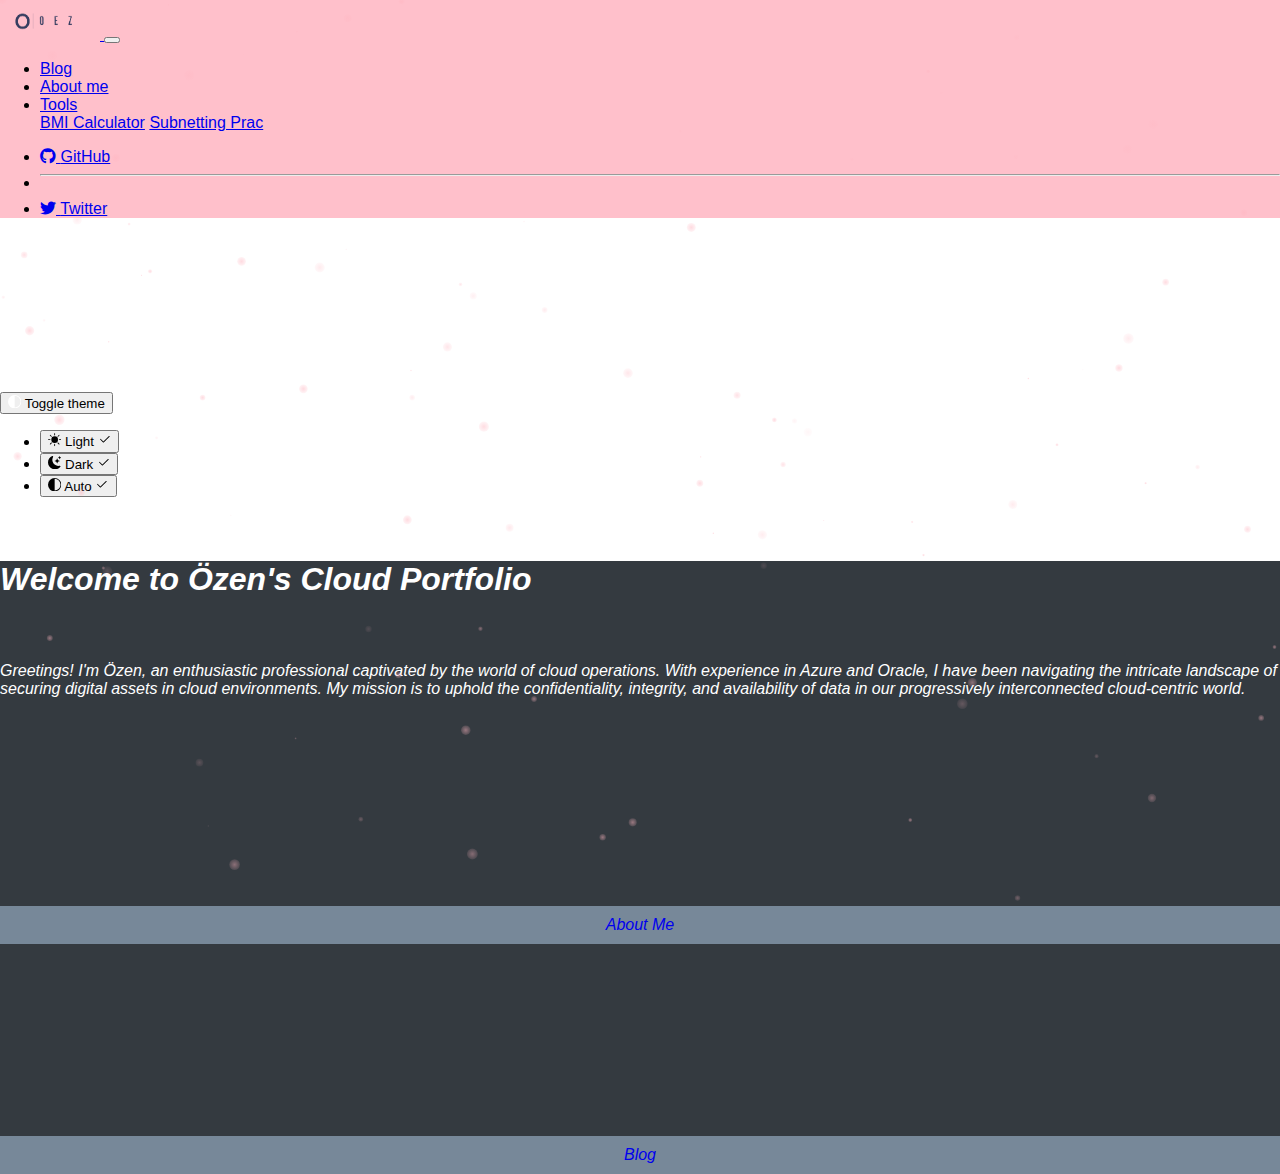
<file: homepage/index.html>
<!DOCTYPE html>
<html lang="en">
<head>
  <meta charset="utf-8">
  <meta name="viewport" content="width=device-width, initial-scale=1">
  <link href="https://cdn.jsdelivr.net/npm/bootstrap@5.3.0/dist/css/bootstrap.min.css" rel="stylesheet" integrity="sha384-9ndCyUaIbzAi2FUVXJi0CjmCapSmO7SnpJef0486qhLnuZ2cdeRhO02iuK6FUUVM" crossorigin="anonymous">
  <link rel="stylesheet" href="https://cdn.jsdelivr.net/npm/bootstrap-icons@1.3.0/font/bootstrap-icons.css">
  <script src="https://cdn.jsdelivr.net/npm/bootstrap@5.3.0/dist/js/bootstrap.bundle.min.js" integrity="sha384-geWF76RCwLtnZ8qwWowPQNguL3RmwHVBC9FhGdlKrxdiJJigb/j/68SIy3Te4Bkz" crossorigin="anonymous"></script>
  <link href="styles.css" rel="stylesheet">
  <title>oez</title>
  <link href="https://cdnjs.cloudflare.com/ajax/libs/font-awesome/6.0.0-beta3/css/all.min.css" rel="stylesheet">
</head>
<body>
  <nav class="navbar navbar-expand-lg fixed-top">
    <div class="container">
      <a href="index.html" class="navbar-brand">
        <img src="static/ozetransp.png" alt="logo" width="100" height="40">
      </a>
      <button class="navbar-toggler" type="button" data-bs-toggle="collapse" data-bs-target="#navbarResponsive" aria-controls="navbarResponsive" aria-expanded="false" aria-label="Toggle navigation">
        <span class="navbar-toggler-icon"></span>
      </button>
      <div class="collapse navbar-collapse" id="navbarResponsive">
        <ul class="navbar-nav">
          <li class="nav-item">
            <a class="nav-link" href="blog.html">Blog</a>
        </li>
          <li class="nav-item">
              <a class="nav-link" href="about.html">About me</a>
          </li>
          <li class="nav-item dropdown">
            <a class="nav-link dropdown-toggle" href="#" role="button" data-bs-toggle="dropdown" aria-expanded="false">
                Tools
            </a>
            <div class="dropdown-menu tools-dropdown" aria-labelledby="dropdown01">
              <a class="dropdown-item" href="bmi.html">BMI Calculator</a>
              <a class="dropdown-item" href="subnetting.html">Subnetting Prac</a>
          </div>          
          </li>        
        </ul>
        <ul class="navbar-nav ms-md-auto">
          <li class="nav-item">
            <a target="_blank" rel="noopener" class="nav-link" href="https://github.com/ozmvege">
              <i class="fab fa-github"></i>
              <span class="d-lg-none ms-2">GitHub</span>
            </a>
          </li>
          <li class="nav-item py-2 py-lg-1 col-12 col-lg-auto">
            <div class="vr d-none d-lg-flex h-100 mx-lg-2 text-white"></div>
            <hr class="d-lg-none my-2 text-white-50">
          </li>
          <li class="nav-item">
            <a target="_blank" rel="noopener" class="nav-link" href="https://twitter.com/vegoz99">
              <i class="fab fa-twitter"></i>
              <span class="d-lg-none ms-2">Twitter</span>
            </a>
          </li>
        </ul>
      </div>
    </div>
  </nav>
  <svg xmlns="http://www.w3.org/2000/svg" class="d-none">
    <symbol id="check2" viewBox="0 0 16 16">
      <path d="M13.854 3.646a.5.5 0 0 1 0 .708l-7 7a.5.5 0 0 1-.708 0l-3.5-3.5a.5.5 0 1 1 .708-.708L6.5 10.293l6.646-6.647a.5.5 0 0 1 .708 0z"/>
    </symbol>
    <symbol id="circle-half" viewBox="0 0 16 16">
      <path d="M8 15A7 7 0 1 0 8 1v14zm0 1A8 8 0 1 1 8 0a8 8 0 0 1 0 16z"/>
    </symbol>
    <symbol id="moon-stars-fill" viewBox="0 0 16 16">
      <path d="M6 .278a.768.768 0 0 1 .08.858 7.208 7.208 0 0 0-.878 3.46c0 4.021 3.278 7.277 7.318 7.277.527 0 1.04-.055 1.533-.16a.787.787 0 0 1 .81.316.733.733 0 0 1-.031.893A8.349 8.349 0 0 1 8.344 16C3.734 16 0 12.286 0 7.71 0 4.266 2.114 1.312 5.124.06A.752.752 0 0 1 6 .278z"/>
      <path d="M10.794 3.148a.217.217 0 0 1 .412 0l.387 1.162c.173.518.579.924 1.097 1.097l1.162.387a.217.217 0 0 1 0 .412l-1.162.387a1.734 1.734 0 0 0-1.097 1.097l-.387 1.162a.217.217 0 0 1-.412 0l-.387-1.162A1.734 1.734 0 0 0 9.31 6.593l-1.162-.387a.217.217 0 0 1 0-.412l1.162-.387a1.734 1.734 0 0 0 1.097-1.097l.387-1.162zM13.863.099a.145.145 0 0 1 .274 0l.258.774c.115.346.386.617.732.732l.774.258a.145.145 0 0 1 0 .274l-.774.258a1.156 1.156 0 0 0-.732.732l-.258.774a.145.145 0 0 1-.274 0l-.258-.774a1.156 1.156 0 0 0-.732-.732l-.774-.258a.145.145 0 0 1 0-.274l.774-.258c.346-.115.617-.386.732-.732L13.863.1z"/>
    </symbol>
    <symbol id="sun-fill" viewBox="0 0 16 16">
      <path d="M8 12a4 4 0 1 0 0-8 4 4 0 0 0 0 8zM8 0a.5.5 0 0 1 .5.5v2a.5.5 0 0 1-1 0v-2A.5.5 0 0 1 8 0zm0 13a.5.5 0 0 1 .5.5v2a.5.5 0 0 1-1 0v-2A.5.5 0 0 1 8 13zm8-5a.5.5 0 0 1-.5.5h-2a.5.5 0 0 1 0-1h2a.5.5 0 0 1 .5.5zM3 8a.5.5 0 0 1-.5.5h-2a.5.5 0 0 1 0-1h2A.5.5 0 0 1 3 8zm10.657-5.657a.5.5 0 0 1 0 .707l-1.414 1.415a.5.5 0 1 1-.707-.708l1.414-1.414a.5.5 0 0 1 .707 0zm-9.193 9.193a.5.5 0 0 1 0 .707L3.05 13.657a.5.5 0 0 1-.707-.707l1.414-1.414a.5.5 0 0 1 .707 0zm9.193 2.121a.5.5 0 0 1-.707 0l-1.414-1.414a.5.5 0 0 1 .707-.707l1.414 1.414a.5.5 0 0 1 0 .707zM4.464 4.465a.5.5 0 0 1-.707 0L2.343 3.05a.5.5 0 1 1 .707-.707l1.414 1.414a.5.5 0 0 1 0 .708z"/>
    </symbol>
  </svg>

  <div class="dropdown position-fixed bottom-0 end-0 mb-3 me-3 bd-mode-toggle">
    <button class="btn btn-bd-primary py-2 dropdown-toggle d-flex align-items-center"
            id="bd-theme"
            type="button"
            aria-expanded="false"
            data-bs-toggle="dropdown"
            aria-label="Toggle theme (auto)">
      <svg class="bi my-1 theme-icon-active" width="1em" height="1em"><use href="#circle-half"></use></svg>
      <span class="visually-hidden" id="bd-theme-text">Toggle theme</span>
    </button>
    <ul class="dropdown-menu dropdown-menu-end shadow" aria-labelledby="bd-theme-text">
      <li>
        <button type="button" class="dropdown-item d-flex align-items-center" data-bs-theme-value="light" aria-pressed="false">
          <svg class="bi me-2 opacity-50 theme-icon" width="1em" height="1em"><use href="#sun-fill"></use></svg>
          Light
          <svg class="bi ms-auto d-none" width="1em" height="1em"><use href="#check2"></use></svg>
        </button>
      </li>
      <li>
        <button type="button" class="dropdown-item d-flex align-items-center" data-bs-theme-value="dark" aria-pressed="false">
          <svg class="bi me-2 opacity-50 theme-icon" width="1em" height="1em"><use href="#moon-stars-fill"></use></svg>
          Dark
          <svg class="bi ms-auto d-none" width="1em" height="1em"><use href="#check2"></use></svg>
        </button>
      </li>
      <li>
        <button type="button" class="dropdown-item d-flex align-items-center active" data-bs-theme-value="auto" aria-pressed="true">
          <svg class="bi me-2 opacity-50 theme-icon" width="1em" height="1em"><use href="#circle-half"></use></svg>
          Auto
          <svg class="bi ms-auto d-none" width="1em" height="1em"><use href="#check2"></use></svg>
        </button>
      </li>
    </ul>
  </div>
  <div class="wrapcontent" data-bs-theme="dark">
    <div class="container d-flex vh-100 justify-content-center align-items-center">
      <div class="text-center">
          <h1 class="h1h">Welcome to Özen's Cloud Portfolio</h1>
          <p class="ph">Greetings! I'm Özen, an enthusiastic professional captivated by the world of cloud operations. With experience in Azure and Oracle, I have been navigating the intricate landscape of securing digital assets in cloud environments. My mission is to uphold the confidentiality, integrity, and availability of data in our progressively interconnected cloud-centric world.</p>
          
          <div class="row">
            <div class="col-6">
              <a href="about.html" class="btn btn-lg fw-bold custom-button">About Me</a>
            </div>
            <div class="col-6">
              <a href="blog.html" class="btn btn-lg fw-bold custom-button">Blog</a>
            </div>
          </div> 
      </div>
    </div>  
  </div>
  <div id="particles">
    <div class="p" id="p0"></div>
  </div>
  <script src="https://cdnjs.cloudflare.com/ajax/libs/gsap/3.9.0/gsap.min.js"></script>
  <script src="main.js"></script>
</body>
</html>
</file>
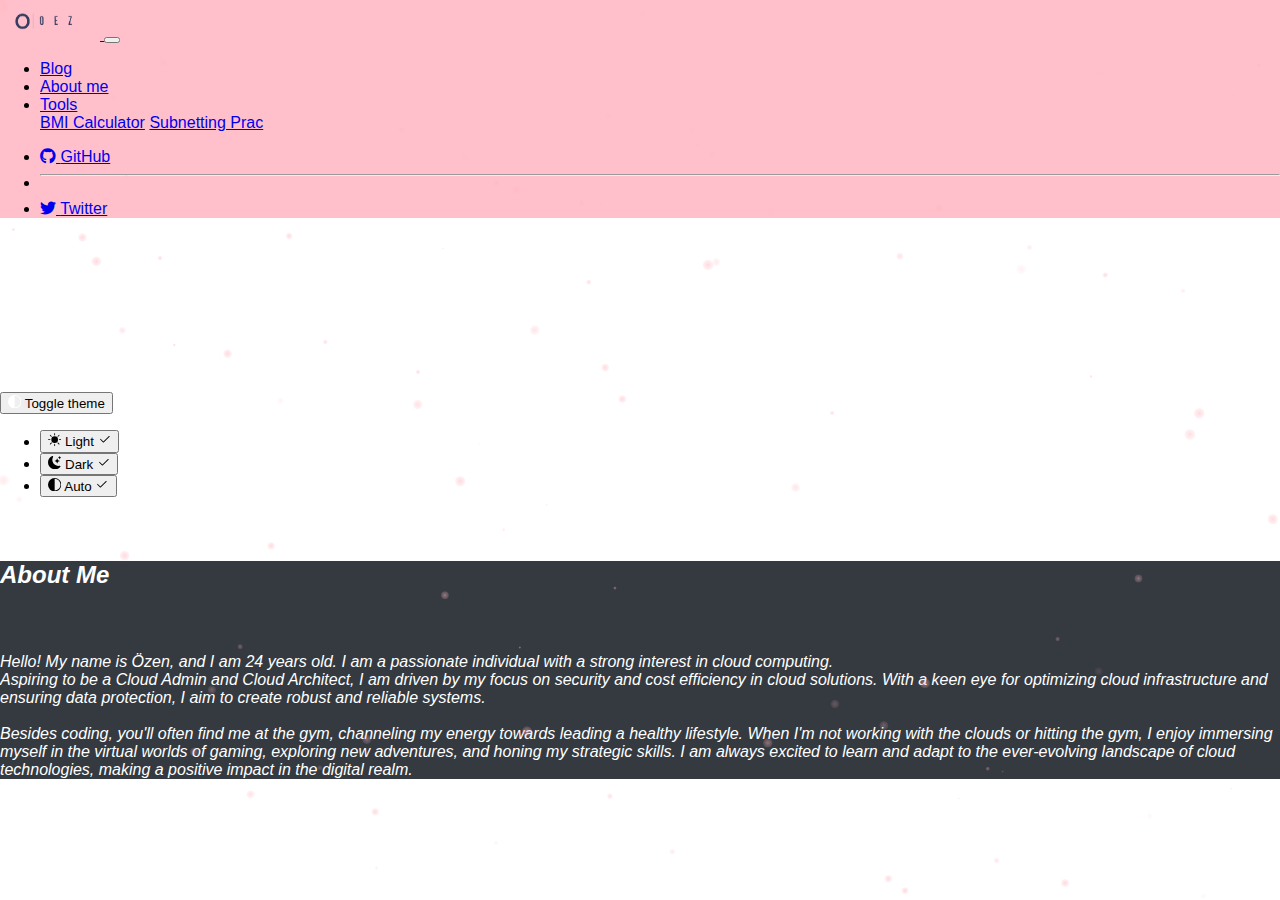
<file: homepage/about.html>
<!DOCTYPE html>
<html lang="en">
<head>
  <meta charset="utf-8">
  <meta name="viewport" content="width=device-width, initial-scale=1">
  <link href="https://cdn.jsdelivr.net/npm/bootstrap@5.3.0/dist/css/bootstrap.min.css" rel="stylesheet" integrity="sha384-9ndCyUaIbzAi2FUVXJi0CjmCapSmO7SnpJef0486qhLnuZ2cdeRhO02iuK6FUUVM" crossorigin="anonymous">
  <link rel="stylesheet" href="https://cdn.jsdelivr.net/npm/bootstrap-icons@1.3.0/font/bootstrap-icons.css">
  <script src="https://cdn.jsdelivr.net/npm/bootstrap@5.3.0/dist/js/bootstrap.bundle.min.js" integrity="sha384-geWF76RCwLtnZ8qwWowPQNguL3RmwHVBC9FhGdlKrxdiJJigb/j/68SIy3Te4Bkz" crossorigin="anonymous"></script>
  <link href="styles.css" rel="stylesheet">
  <title>oez | About Me</title>
  <link href="https://cdnjs.cloudflare.com/ajax/libs/font-awesome/6.0.0-beta3/css/all.min.css" rel="stylesheet">
</head>
<body>
  <nav class="navbar navbar-expand-lg fixed-top">
    <div class="container">
      <a href="index.html" class="navbar-brand">
        <img src="static/ozetransp.png" alt="logo" width="100" height="40">
      </a>
      <button class="navbar-toggler" type="button" data-bs-toggle="collapse" data-bs-target="#navbarResponsive" aria-controls="navbarResponsive" aria-expanded="false" aria-label="Toggle navigation">
        <span class="navbar-toggler-icon"></span>
      </button>
      <div class="collapse navbar-collapse" id="navbarResponsive">
        <ul class="navbar-nav">
          <li class="nav-item">
            <a class="nav-link" href="blog.html">Blog</a>
        </li>
          <li class="nav-item">
              <a class="nav-link" href="about.html">About me</a>
          </li>
          <li class="nav-item dropdown">
            <a class="nav-link dropdown-toggle" href="#" role="button" data-bs-toggle="dropdown" aria-expanded="false">
                Tools
            </a>
            <div class="dropdown-menu tools-dropdown" aria-labelledby="dropdown01">
              <a class="dropdown-item" href="bmi.html">BMI Calculator</a>
              <a class="dropdown-item" href="subnetting.html">Subnetting Prac</a>
          </div>          
          </li>        
        </ul>
        <ul class="navbar-nav ms-md-auto">
          <li class="nav-item">
            <a target="_blank" rel="noopener" class="nav-link" href="https://github.com/ozmvege">
              <i class="fab fa-github"></i>
              <span class="d-lg-none ms-2">GitHub</span>
            </a>
          </li>
          <li class="nav-item py-2 py-lg-1 col-12 col-lg-auto">
            <div class="vr d-none d-lg-flex h-100 mx-lg-2 text-white"></div>
            <hr class="d-lg-none my-2 text-white-50">
          </li>
          <li class="nav-item">
            <a target="_blank" rel="noopener" class="nav-link" href="https://twitter.com/vegoz99">
              <i class="fab fa-twitter"></i>
              <span class="d-lg-none ms-2">Twitter</span>
            </a>
          </li>
        </ul>
      </div>
    </div>
  </nav>
  <svg xmlns="http://www.w3.org/2000/svg" class="d-none">
    <symbol id="check2" viewBox="0 0 16 16">
      <path d="M13.854 3.646a.5.5 0 0 1 0 .708l-7 7a.5.5 0 0 1-.708 0l-3.5-3.5a.5.5 0 1 1 .708-.708L6.5 10.293l6.646-6.647a.5.5 0 0 1 .708 0z"/>
    </symbol>
    <symbol id="circle-half" viewBox="0 0 16 16">
      <path d="M8 15A7 7 0 1 0 8 1v14zm0 1A8 8 0 1 1 8 0a8 8 0 0 1 0 16z"/>
    </symbol>
    <symbol id="moon-stars-fill" viewBox="0 0 16 16">
      <path d="M6 .278a.768.768 0 0 1 .08.858 7.208 7.208 0 0 0-.878 3.46c0 4.021 3.278 7.277 7.318 7.277.527 0 1.04-.055 1.533-.16a.787.787 0 0 1 .81.316.733.733 0 0 1-.031.893A8.349 8.349 0 0 1 8.344 16C3.734 16 0 12.286 0 7.71 0 4.266 2.114 1.312 5.124.06A.752.752 0 0 1 6 .278z"/>
      <path d="M10.794 3.148a.217.217 0 0 1 .412 0l.387 1.162c.173.518.579.924 1.097 1.097l1.162.387a.217.217 0 0 1 0 .412l-1.162.387a1.734 1.734 0 0 0-1.097 1.097l-.387 1.162a.217.217 0 0 1-.412 0l-.387-1.162A1.734 1.734 0 0 0 9.31 6.593l-1.162-.387a.217.217 0 0 1 0-.412l1.162-.387a1.734 1.734 0 0 0 1.097-1.097l.387-1.162zM13.863.099a.145.145 0 0 1 .274 0l.258.774c.115.346.386.617.732.732l.774.258a.145.145 0 0 1 0 .274l-.774.258a1.156 1.156 0 0 0-.732.732l-.258.774a.145.145 0 0 1-.274 0l-.258-.774a1.156 1.156 0 0 0-.732-.732l-.774-.258a.145.145 0 0 1 0-.274l.774-.258c.346-.115.617-.386.732-.732L13.863.1z"/>
    </symbol>
    <symbol id="sun-fill" viewBox="0 0 16 16">
      <path d="M8 12a4 4 0 1 0 0-8 4 4 0 0 0 0 8zM8 0a.5.5 0 0 1 .5.5v2a.5.5 0 0 1-1 0v-2A.5.5 0 0 1 8 0zm0 13a.5.5 0 0 1 .5.5v2a.5.5 0 0 1-1 0v-2A.5.5 0 0 1 8 13zm8-5a.5.5 0 0 1-.5.5h-2a.5.5 0 0 1 0-1h2a.5.5 0 0 1 .5.5zM3 8a.5.5 0 0 1-.5.5h-2a.5.5 0 0 1 0-1h2A.5.5 0 0 1 3 8zm10.657-5.657a.5.5 0 0 1 0 .707l-1.414 1.415a.5.5 0 1 1-.707-.708l1.414-1.414a.5.5 0 0 1 .707 0zm-9.193 9.193a.5.5 0 0 1 0 .707L3.05 13.657a.5.5 0 0 1-.707-.707l1.414-1.414a.5.5 0 0 1 .707 0zm9.193 2.121a.5.5 0 0 1-.707 0l-1.414-1.414a.5.5 0 0 1 .707-.707l1.414 1.414a.5.5 0 0 1 0 .707zM4.464 4.465a.5.5 0 0 1-.707 0L2.343 3.05a.5.5 0 1 1 .707-.707l1.414 1.414a.5.5 0 0 1 0 .708z"/>
    </symbol>
  </svg>

  <div class="dropdown position-fixed bottom-0 end-0 mb-3 me-3 bd-mode-toggle">
    <button class="btn btn-bd-primary py-2 dropdown-toggle d-flex align-items-center"
            id="bd-theme"
            type="button"
            aria-expanded="false"
            data-bs-toggle="dropdown"
            aria-label="Toggle theme (auto)">
      <svg class="bi my-1 theme-icon-active" width="1em" height="1em"><use href="#circle-half"></use></svg>
      <span class="visually-hidden" id="bd-theme-text">Toggle theme</span>
    </button>
    <ul class="dropdown-menu dropdown-menu-end shadow" aria-labelledby="bd-theme-text">
      <li>
        <button type="button" class="dropdown-item d-flex align-items-center" data-bs-theme-value="light" aria-pressed="false">
          <svg class="bi me-2 opacity-50 theme-icon" width="1em" height="1em"><use href="#sun-fill"></use></svg>
          Light
          <svg class="bi ms-auto d-none" width="1em" height="1em"><use href="#check2"></use></svg>
        </button>
      </li>
      <li>
        <button type="button" class="dropdown-item d-flex align-items-center" data-bs-theme-value="dark" aria-pressed="false">
          <svg class="bi me-2 opacity-50 theme-icon" width="1em" height="1em"><use href="#moon-stars-fill"></use></svg>
          Dark
          <svg class="bi ms-auto d-none" width="1em" height="1em"><use href="#check2"></use></svg>
        </button>
      </li>
      <li>
        <button type="button" class="dropdown-item d-flex align-items-center active" data-bs-theme-value="auto" aria-pressed="true">
          <svg class="bi me-2 opacity-50 theme-icon" width="1em" height="1em"><use href="#circle-half"></use></svg>
          Auto
          <svg class="bi ms-auto d-none" width="1em" height="1em"><use href="#check2"></use></svg>
        </button>
      </li>
    </ul>
  </div>
  <div class="wrapcontent" data-bs-theme="dark">
  <div class="container vh-100 d-flex justify-content-center align-items-center">
    <div class="text-center">
        <h2 class="h1h">About Me</h2>
        <p class="ph">
            Hello! My name is Özen, and I am 24 years old. I am a passionate individual with a strong interest in cloud computing.
            <br>
            Aspiring to be a Cloud Admin and Cloud Architect, I am driven by my focus on security and cost efficiency in cloud solutions. With a keen eye for optimizing cloud infrastructure and ensuring data protection, I aim to create robust and reliable systems.
            <br><br>
            Besides coding, you'll often find me at the gym, channeling my energy towards leading a healthy lifestyle. When I'm not working with the clouds or hitting the gym, I enjoy immersing myself in the virtual worlds of gaming, exploring new adventures, and honing my strategic skills. I am always excited to learn and adapt to the ever-evolving landscape of cloud technologies, making a positive impact in the digital realm.
        </p>
    </div>
  </div>
  </div>  
  <div id="particles">
    <div class="p" id="p0"></div>
  </div>
  <script src="https://cdnjs.cloudflare.com/ajax/libs/gsap/3.9.0/gsap.min.js"></script>
  <script src="main.js"></script>
</body>
</html>
</file>
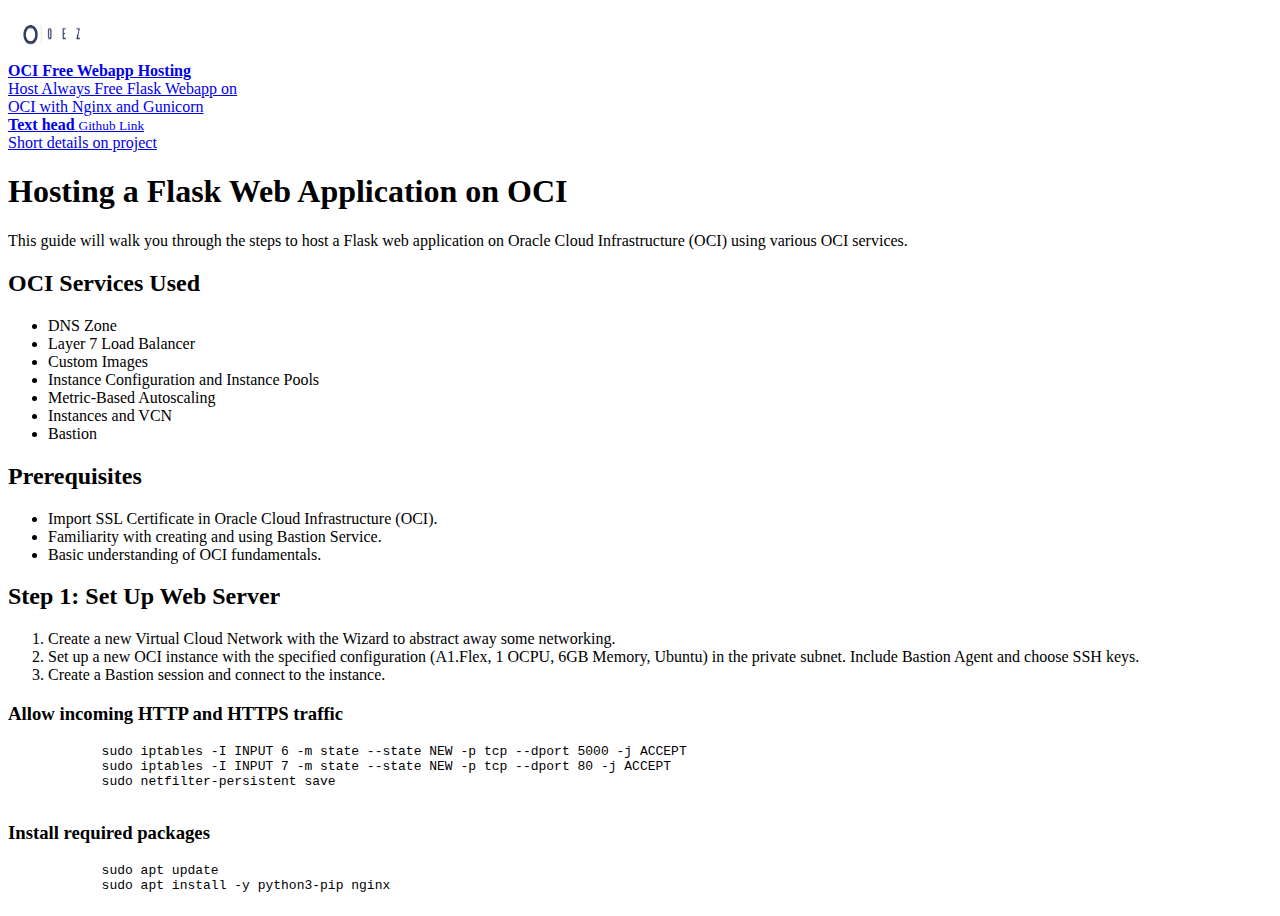
<file: homepage/blog.html>
<!DOCTYPE html>
<html lang="en">
<head>
  <meta charset="utf-8">
  <meta name="viewport" content="initial-scale=1, width=device-width">
  <link href="https://cdn.jsdelivr.net/npm/bootstrap@5.3.0/dist/css/bootstrap.min.css" rel="stylesheet" integrity="sha384-9ndCyUaIbzAi2FUVXJi0CjmCapSmO7SnpJef0486qhLnuZ2cdeRhO02iuK6FUUVM" crossorigin="anonymous">
  <link rel="stylesheet" href="https://cdn.jsdelivr.net/npm/bootstrap-icons@1.3.0/font/bootstrap-icons.css">
  <link href="blog.css" rel="stylesheet">
  <title>Discover my Blog</title>
  <link href="https://cdnjs.cloudflare.com/ajax/libs/font-awesome/6.0.0-beta3/css/all.min.css" rel="stylesheet">
</head>
<body class="body" data-bs-theme="dark">
    <main class="d-flex flex-nowrap">
    <div class="d-flex flex-column align-items-stretch flex-shrink-0 bg-body-tertiary" style="width: 20%;">
        <a href="index.html" class="d-flex align-items-center flex-shrink-0 p-1 link-body-emphasis text-decoration-none border-bottom">
        <img src="static/ozetransp.png" width="100px" height="50px" alt="logo">
        </a>
        <div class="list-group list-group-flush border-bottom scrollarea">
            <a href="oci-lb-nginx-host-webapp.html" class="list-group-item list-group-item-action py-3 lh-sm">
                <div class="d-flex w-100 align-items-center justify-content-between">
              <strong class="mb-1">OCI Free Webapp Hosting</strong>
            </div>
            <div class="col-10 mb-1 small">Host Always Free Flask Webapp on OCI with Nginx and Gunicorn</div>
          </a>
          <a href="#" class="list-group-item list-group-item-action py-3 lh-sm">
            <div class="d-flex w-100 align-items-center justify-content-between">
              <strong class="mb-1">Text head</strong>
              <small class="text-body-secondary">Github Link</small>
            </div>
            <div class="col-10 mb-1 small">Short details on project</div>
          </a>
        </div>
      </div>
      <div class="container align-items-center">
        <h1>Hosting a Flask Web Application on OCI</h1>
        <p>This guide will walk you through the steps to host a Flask web application on Oracle Cloud Infrastructure (OCI) using various OCI services.</p>
    
        <h2>OCI Services Used</h2>
        <ul>
            <li>DNS Zone</li>
            <li>Layer 7 Load Balancer</li>
            <li>Custom Images</li>
            <li>Instance Configuration and Instance Pools</li>
            <li>Metric-Based Autoscaling</li>
            <li>Instances and VCN</li>
            <li>Bastion</li>
        </ul>
    
        <h2>Prerequisites</h2>
        <ul>
            <li>Import SSL Certificate in Oracle Cloud Infrastructure (OCI).</li>
            <li>Familiarity with creating and using Bastion Service.</li>
            <li>Basic understanding of OCI fundamentals.</li>
        </ul>
    
        <h2>Step 1: Set Up Web Server</h2>
        <ol>
            <li>Create a new Virtual Cloud Network with the Wizard to abstract away some networking.</li>
            <li>Set up a new OCI instance with the specified configuration (A1.Flex, 1 OCPU, 6GB Memory, Ubuntu) in the private subnet. Include Bastion Agent and choose SSH keys.</li>
            <li>Create a Bastion session and connect to the instance.</li>
        </ol>
    
        <h3>Allow incoming HTTP and HTTPS traffic</h3>
        <pre>
            sudo iptables -I INPUT 6 -m state --state NEW -p tcp --dport 5000 -j ACCEPT
            sudo iptables -I INPUT 7 -m state --state NEW -p tcp --dport 80 -j ACCEPT
            sudo netfilter-persistent save
        </pre>
    
        <h3>Install required packages</h3>
        <pre>
            sudo apt update
            sudo apt install -y python3-pip nginx
        </pre>
    
        <h3>Install virtualenv and virtualenvwrapper</h3>
        <pre>
            pip3 install virtualenv virtualenvwrapper
            echo 'export WORKON_HOME=~/envs' >> ~/.bashrc
            echo 'export PATH=$PATH:/home/ubuntu/.local/bin' >> ~/.bashrc
            echo 'source /home/ubuntu/.local/bin/virtualenvwrapper.sh' >> ~/.bashrc
            source ~/.bashrc
        </pre>
    
        <h3>Create and activate a virtual environment</h3>
        <pre>
            mkvirtualenv flask01
            workon flask01
        </pre>
    
        <h3>Install Flask and Gunicorn</h3>
        <pre>
            pip3 install Flask gunicorn
        </pre>
    
        <h3>Clone and set up your Flask project</h3>
        <pre>
            git clone &lt;your_project_repository&gt;
            cd flask-project
            pip install -r requirements.txt
            export FLASK_APP=app.py
        </pre>
    
        <h3>Run Flask app with Gunicorn</h3>
        <pre>
            gunicorn -w 4 -b 0.0.0.0:5000 app:app
        </pre>
    
        <h3>Install and configure Nginx</h3>
        <pre>
            sudo nano /etc/nginx/sites-available/demo_app.conf
        </pre>
            In demo_app.conf:
        <pre>
            server {
              listen 80;
              server_name YOUR_DOMAIN_NAME;
            
              location / {
                  proxy_pass http://127.0.0.1:5000;
                  proxy_set_header Host $host;
                  proxy_set_header X-Real-IP $remote_addr;
                  proxy_set_header X-Forwarded-For $proxy_add_x_forwarded_for;
              }
            }
        </pre>
    
        <h3>Activate and Check</h3>
        <pre>
            sudo ln -s /etc/nginx/sites-available/demo_app.conf /etc/nginx/sites-enabled
            sudo nginx -t
            sudo service nginx restart
        </pre>
    
        <h3>Configure Gunicorn to start on boot</h3>
        <pre>
            sudo nano /etc/systemd/system/flask-app.service
        </pre>
        <pre>
            [Unit]
            Description=Gunicorn instance to serve Flask application
            After=network.target
            
            [Service]
            User=ubuntu
            Group=www-data
            WorkingDirectory=/home/ubuntu/flask-project
            Environment="PATH=/home/ubuntu/envs/flask01/bin"
            ExecStart=/home/ubuntu/envs/flask01/bin/gunicorn --workers 4 --bind 0.0.0.0:5000 app:app
            
            [Install]
            WantedBy=multi-user.target
        </pre>
    
        <h3>Check health and activate</h3>
        <pre>
            sudo systemctl daemon-reload
            sudo systemctl enable flask-app
            sudo systemctl start flask-app
            sudo systemctl status flask-app
        </pre>
    
        <h2>Step 2: Create Custom Image, Instance Configuration, Instance Pool, and Autoscaling</h2>
    
        <h3>Create Custom Image from the Server and launch a new Instance with it</h3>
        <p>Create a custom Image from the Webserver and use it to launch a new instance. You could start a little Clean-Up and delete the first instance. Wait until the new Webserver is running and check if you can see the webpage: &lt;publicip:5000&gt;</p>
    
        <h3>Create Instance Configuration</h3>
        <p>Set up the Instance Configuration.</p>
    
        <h3>Create Instance Pool with the freshly created Instance Config</h3>
        <p>Choose 2 Instances. Select Attach Load Balancer -&gt; Select the Load Balancer, Backend Set, and Port 80 -&gt; Next + Create.</p>
    
        <h3>Configure Autoscaling Configurations</h3>
        <p>Navigate to Autoscaling Configurations in Compute and start the process. Choose Instance Pool, Metric-Based Autoscaling, CPU Utilization -&gt; Scale Out Rule &gt; 70 -&gt; Scale Down Rule &lt; 20 -&gt; Min. 1 | Max. 2 | Start 2.</p>
    
        <h2>Clean Up instances that are not needed</h2>
        <p>Terminate the 2 instances we first created (that are not part of the instance pool) if not already done: The first Instance that was used to create custom image and the one we created with the custom image.</p>
    </div>
    
    <svg xmlns="http://www.w3.org/2000/svg" class="d-none">
        <symbol id="check2" viewBox="0 0 16 16">
          <path d="M13.854 3.646a.5.5 0 0 1 0 .708l-7 7a.5.5 0 0 1-.708 0l-3.5-3.5a.5.5 0 1 1 .708-.708L6.5 10.293l6.646-6.647a.5.5 0 0 1 .708 0z"/>
        </symbol>
        <symbol id="circle-half" viewBox="0 0 16 16">
          <path d="M8 15A7 7 0 1 0 8 1v14zm0 1A8 8 0 1 1 8 0a8 8 0 0 1 0 16z"/>
        </symbol>
        <symbol id="moon-stars-fill" viewBox="0 0 16 16">
          <path d="M6 .278a.768.768 0 0 1 .08.858 7.208 7.208 0 0 0-.878 3.46c0 4.021 3.278 7.277 7.318 7.277.527 0 1.04-.055 1.533-.16a.787.787 0 0 1 .81.316.733.733 0 0 1-.031.893A8.349 8.349 0 0 1 8.344 16C3.734 16 0 12.286 0 7.71 0 4.266 2.114 1.312 5.124.06A.752.752 0 0 1 6 .278z"/>
          <path d="M10.794 3.148a.217.217 0 0 1 .412 0l.387 1.162c.173.518.579.924 1.097 1.097l1.162.387a.217.217 0 0 1 0 .412l-1.162.387a1.734 1.734 0 0 0-1.097 1.097l-.387 1.162a.217.217 0 0 1-.412 0l-.387-1.162A1.734 1.734 0 0 0 9.31 6.593l-1.162-.387a.217.217 0 0 1 0-.412l1.162-.387a1.734 1.734 0 0 0 1.097-1.097l.387-1.162zM13.863.099a.145.145 0 0 1 .274 0l.258.774c.115.346.386.617.732.732l.774.258a.145.145 0 0 1 0 .274l-.774.258a1.156 1.156 0 0 0-.732.732l-.258.774a.145.145 0 0 1-.274 0l-.258-.774a1.156 1.156 0 0 0-.732-.732l-.774-.258a.145.145 0 0 1 0-.274l.774-.258c.346-.115.617-.386.732-.732L13.863.1z"/>
        </symbol>
        <symbol id="sun-fill" viewBox="0 0 16 16">
          <path d="M8 12a4 4 0 1 0 0-8 4 4 0 0 0 0 8zM8 0a.5.5 0 0 1 .5.5v2a.5.5 0 0 1-1 0v-2A.5.5 0 0 1 8 0zm0 13a.5.5 0 0 1 .5.5v2a.5.5 0 0 1-1 0v-2A.5.5 0 0 1 8 13zm8-5a.5.5 0 0 1-.5.5h-2a.5.5 0 0 1 0-1h2a.5.5 0 0 1 .5.5zM3 8a.5.5 0 0 1-.5.5h-2a.5.5 0 0 1 0-1h2A.5.5 0 0 1 3 8zm10.657-5.657a.5.5 0 0 1 0 .707l-1.414 1.415a.5.5 0 1 1-.707-.708l1.414-1.414a.5.5 0 0 1 .707 0zm-9.193 9.193a.5.5 0 0 1 0 .707L3.05 13.657a.5.5 0 0 1-.707-.707l1.414-1.414a.5.5 0 0 1 .707 0zm9.193 2.121a.5.5 0 0 1-.707 0l-1.414-1.414a.5.5 0 0 1 .707-.707l1.414 1.414a.5.5 0 0 1 0 .707zM4.464 4.465a.5.5 0 0 1-.707 0L2.343 3.05a.5.5 0 1 1 .707-.707l1.414 1.414a.5.5 0 0 1 0 .708z"/>
        </symbol>
      </svg>
    
      <div class="dropdown position-fixed bottom-0 end-0 mb-3 me-3 bd-mode-toggle">
        <button class="btn btn-bd-primary py-2 dropdown-toggle d-flex align-items-center"
                id="bd-theme"
                type="button"
                aria-expanded="false"
                data-bs-toggle="dropdown"
                aria-label="Toggle theme (auto)">
          <svg class="bi my-1 theme-icon-active" width="1em" height="1em"><use href="#circle-half"></use></svg>
          <span class="visually-hidden" id="bd-theme-text">Toggle theme</span>
        </button>
        <ul class="dropdown-menu dropdown-menu-end shadow" aria-labelledby="bd-theme-text">
          <li>
            <button type="button" class="dropdown-item d-flex align-items-center" data-bs-theme-value="light" aria-pressed="false">
              <svg class="bi me-2 opacity-50 theme-icon" width="1em" height="1em"><use href="#sun-fill"></use></svg>
              Light
              <svg class="bi ms-auto d-none" width="1em" height="1em"><use href="#check2"></use></svg>
            </button>
          </li>
          <li>
            <button type="button" class="dropdown-item d-flex align-items-center" data-bs-theme-value="dark" aria-pressed="false">
              <svg class="bi me-2 opacity-50 theme-icon" width="1em" height="1em"><use href="#moon-stars-fill"></use></svg>
              Dark
              <svg class="bi ms-auto d-none" width="1em" height="1em"><use href="#check2"></use></svg>
            </button>
          </li>
          <li>
            <button type="button" class="dropdown-item d-flex align-items-center active" data-bs-theme-value="auto" aria-pressed="true">
              <svg class="bi me-2 opacity-50 theme-icon" width="1em" height="1em"><use href="#circle-half"></use></svg>
              Auto
              <svg class="bi ms-auto d-none" width="1em" height="1em"><use href="#check2"></use></svg>
            </button>
          </li>
        </ul>
      </div>
</main>  
  <script>
    function toggleThemeMenu() {
      let themeMenu = document.querySelector('.bd-mode-toggle');
  
      if (!themeMenu) return;
  
      // Check local storage for the selected theme and apply it
      const selectedTheme = localStorage.getItem('selectedTheme');
      if (selectedTheme) {
        const container = document.querySelector('.body');
        container.setAttribute('data-bs-theme', selectedTheme);
  
        const themeIcons = {
          light: 'sun-fill',
          dark: 'moon-stars-fill',
          auto: 'circle-half'
        };
  
        const themeToggle = document.querySelector('.theme-icon-active use');
        themeToggle.setAttribute('href', `#${themeIcons[selectedTheme]}`);
        
        // Remove the active class from all theme buttons
        document.querySelectorAll('[data-bs-theme-value]').forEach(value => {
          value.classList.remove('active');
        });
  
        // Add the active class to the selected theme button
        const activeThemeButton = document.querySelector(`[data-bs-theme-value="${selectedTheme}"]`);
        if (activeThemeButton) {
          activeThemeButton.classList.add('active');
        }
      }
  
      document.querySelectorAll('[data-bs-theme-value]').forEach(value => {
        value.addEventListener('click', () => {
          const theme = value.getAttribute('data-bs-theme-value');
          const container = document.querySelector('.body');
          container.setAttribute('data-bs-theme', theme);
  
          // Update the theme icon in the dropdown
          const themeToggle = document.querySelector('.theme-icon-active use');
          const themeIcons = {
            light: 'sun-fill',
            dark: 'moon-stars-fill',
            auto: 'circle-half'
          };
          themeToggle.setAttribute('href', `#${themeIcons[theme]}`);
  
          // Remove the active class from all theme buttons
          document.querySelectorAll('[data-bs-theme-value]').forEach(button => {
            button.classList.remove('active');
          });
  
          // Add the active class to the clicked theme button
          value.classList.add('active');
  
          localStorage.setItem('selectedTheme', theme);
        });
      });
    }
  
    toggleThemeMenu();
  </script>
  
    <script src="https://cdn.jsdelivr.net/npm/bootstrap@5.3.0/dist/js/bootstrap.bundle.min.js" integrity="sha384-geWF76RCwLtnZ8qwWowPQNguL3RmwHVBC9FhGdlKrxdiJJigb/j/68SIy3Te4Bkz" crossorigin="anonymous"></script>
</body>
</html>
</file>
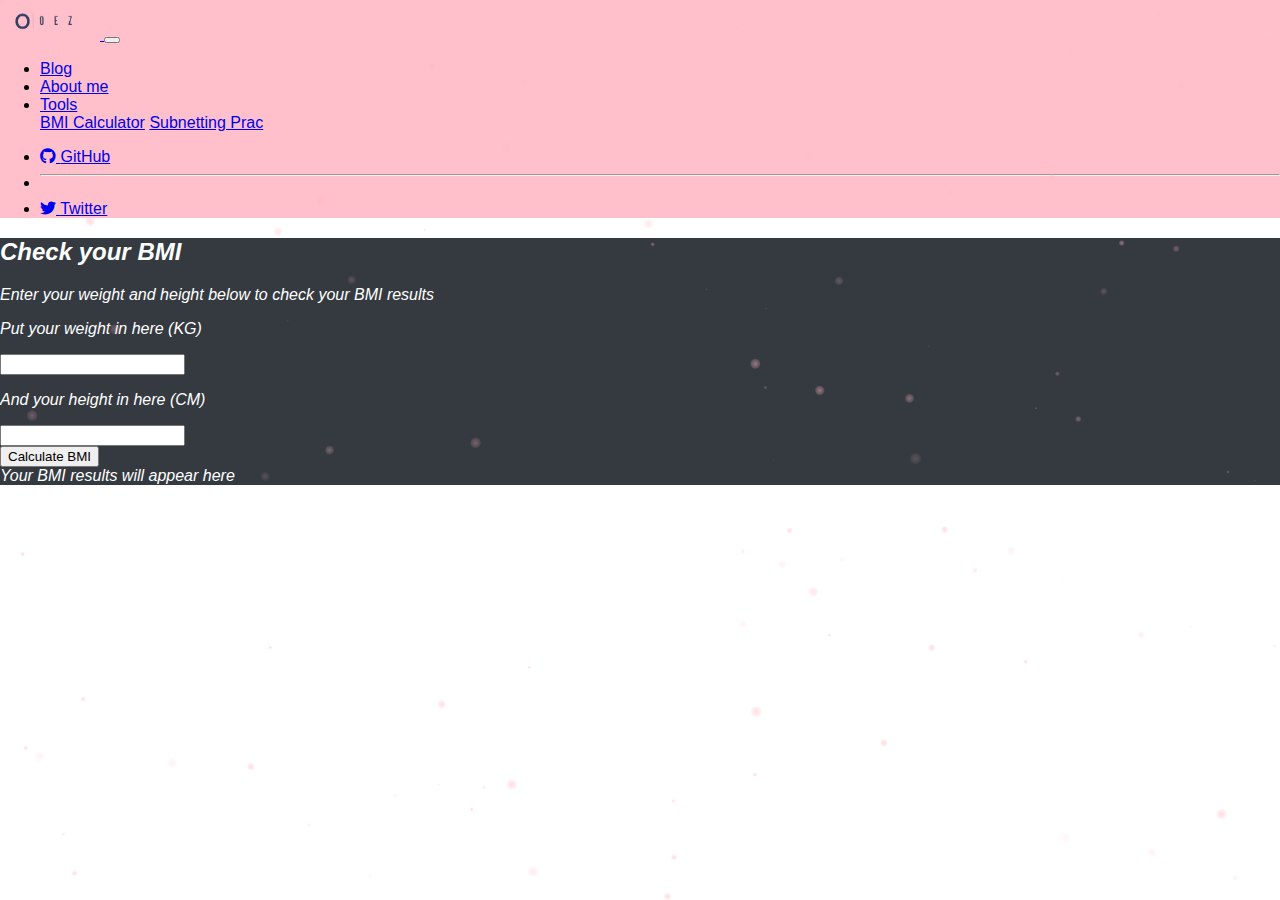
<file: homepage/bmi.html>
<!DOCTYPE html>
<html lang="en">
<head>
  <meta charset="utf-8">
  <meta name="viewport" content="width=device-width, initial-scale=1">
  <link href="https://cdn.jsdelivr.net/npm/bootstrap@5.3.0/dist/css/bootstrap.min.css" rel="stylesheet" integrity="sha384-9ndCyUaIbzAi2FUVXJi0CjmCapSmO7SnpJef0486qhLnuZ2cdeRhO02iuK6FUUVM" crossorigin="anonymous">
  <link rel="stylesheet" href="https://cdn.jsdelivr.net/npm/bootstrap-icons@1.3.0/font/bootstrap-icons.css">
  <script src="https://cdn.jsdelivr.net/npm/bootstrap@5.3.0/dist/js/bootstrap.bundle.min.js" integrity="sha384-geWF76RCwLtnZ8qwWowPQNguL3RmwHVBC9FhGdlKrxdiJJigb/j/68SIy3Te4Bkz" crossorigin="anonymous"></script>
  <link href="styles.css" rel="stylesheet">
  <title>Stay healthy!</title>
  <link href="https://cdnjs.cloudflare.com/ajax/libs/font-awesome/6.0.0-beta3/css/all.min.css" rel="stylesheet">
</head>
<body>
  <nav class="navbar navbar-expand-lg fixed-top">
    <div class="container">
      <a href="index.html" class="navbar-brand">
        <img src="static/ozetransp.png" alt="logo" width="100" height="40">
      </a>
      <button class="navbar-toggler" type="button" data-bs-toggle="collapse" data-bs-target="#navbarResponsive" aria-controls="navbarResponsive" aria-expanded="false" aria-label="Toggle navigation">
        <span class="navbar-toggler-icon"></span>
      </button>
      <div class="collapse navbar-collapse" id="navbarResponsive">
        <ul class="navbar-nav">
          <li class="nav-item">
            <a class="nav-link" href="blog.html">Blog</a>
        </li>
          <li class="nav-item">
              <a class="nav-link" href="about.html">About me</a>
          </li>
          <li class="nav-item dropdown">
            <a class="nav-link dropdown-toggle" href="#" role="button" data-bs-toggle="dropdown" aria-expanded="false">
                Tools
            </a>
            <div class="dropdown-menu tools-dropdown" aria-labelledby="dropdown01">
              <a class="dropdown-item" href="bmi.html">BMI Calculator</a>
              <a class="dropdown-item" href="subnetting.html">Subnetting Prac</a>
          </div>          
          </li>        
        </ul>
        <ul class="navbar-nav ms-md-auto">
          <li class="nav-item">
            <a target="_blank" rel="noopener" class="nav-link" href="https://github.com/ozmvege">
              <i class="fab fa-github"></i>
              <span class="d-lg-none ms-2">GitHub</span>
            </a>
          </li>
          <li class="nav-item py-2 py-lg-1 col-12 col-lg-auto">
            <div class="vr d-none d-lg-flex h-100 mx-lg-2 text-white"></div>
            <hr class="d-lg-none my-2 text-white-50">
          </li>
          <li class="nav-item">
            <a target="_blank" rel="noopener" class="nav-link" href="https://twitter.com/vegoz99">
              <i class="fab fa-twitter"></i>
              <span class="d-lg-none ms-2">Twitter</span>
            </a>
          </li>
        </ul>
      </div>
    </div>
  </nav>
  <div class="wrapcontent" data-bs-theme="dark">
    <div class="container vh-100 d-flex justify-content-center align-items-center">
        <div class="text-center">
                <div class="panel">
                    <h2 class="text-center">Check your BMI</h2>
                    <p id="introText" class="text-center">Enter your weight and height below to check your BMI results</p>
                    <form>
                        <div id="weightInput">
                            <p>Put your weight in here (KG)</p>
                            <input id="weight" type="number" pattern="[0-9]*" name="a" />
                        </div>
                        <div id="heightInput">
                            <p>And your height in here (CM)</p>
                            <input id="height" type="number" pattern="[0-9]*" name="b"/>
                        </div>
                        <button type="button" class="btn btn-white" onclick="calculate()">Calculate BMI</button>
                    </form>
                    <div id="results" class="text-center">Your BMI results will appear here</div>
                </div>
            </div>
        </div>
  </div>
  <div id="particles">
    <div class="p" id="p0"></div>
  </div>
  <script src="https://cdnjs.cloudflare.com/ajax/libs/gsap/3.9.0/gsap.min.js"></script>
  <script src="main.js"></script>
  </body>
</html>
</file>
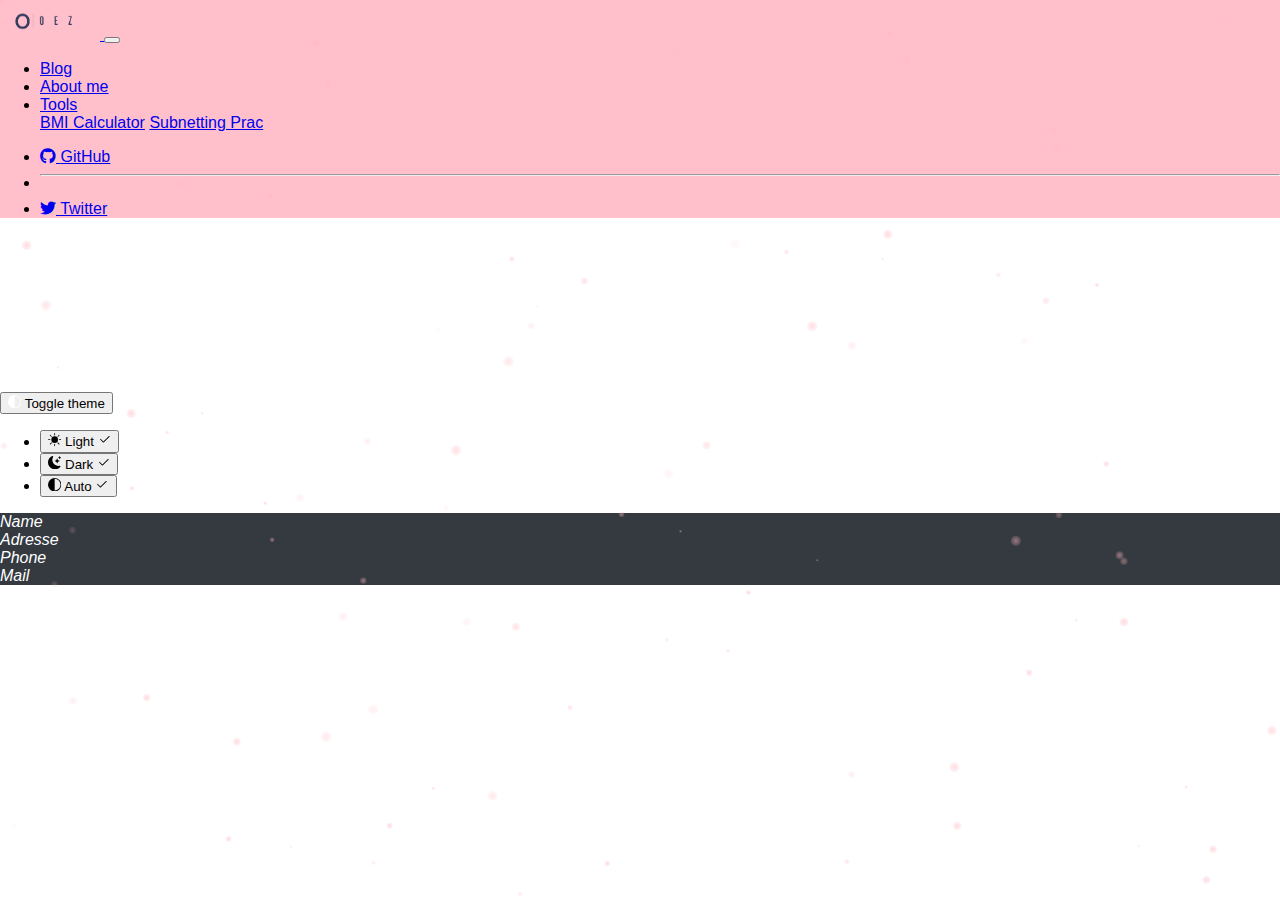
<file: homepage/impressum.html>
<!DOCTYPE html>
<html lang="en">
<head>
  <meta charset="utf-8">
  <meta name="viewport" content="width=device-width, initial-scale=1">
  <link href="https://cdn.jsdelivr.net/npm/bootstrap@5.3.0/dist/css/bootstrap.min.css" rel="stylesheet" integrity="sha384-9ndCyUaIbzAi2FUVXJi0CjmCapSmO7SnpJef0486qhLnuZ2cdeRhO02iuK6FUUVM" crossorigin="anonymous">
  <link rel="stylesheet" href="https://cdn.jsdelivr.net/npm/bootstrap-icons@1.3.0/font/bootstrap-icons.css">
  <script src="https://cdn.jsdelivr.net/npm/bootstrap@5.3.0/dist/js/bootstrap.bundle.min.js" integrity="sha384-geWF76RCwLtnZ8qwWowPQNguL3RmwHVBC9FhGdlKrxdiJJigb/j/68SIy3Te4Bkz" crossorigin="anonymous"></script>
  <link href="styles.css" rel="stylesheet">
  <title>Was muss das muss</title>
  <link href="https://cdnjs.cloudflare.com/ajax/libs/font-awesome/6.0.0-beta3/css/all.min.css" rel="stylesheet">
</head>
<body>
  <nav class="navbar navbar-expand-lg fixed-top">
    <div class="container">
      <a href="index.html" class="navbar-brand">
        <img src="static/ozetransp.png" alt="logo" width="100" height="40">
      </a>
      <button class="navbar-toggler" type="button" data-bs-toggle="collapse" data-bs-target="#navbarResponsive" aria-controls="navbarResponsive" aria-expanded="false" aria-label="Toggle navigation">
        <span class="navbar-toggler-icon"></span>
      </button>
      <div class="collapse navbar-collapse" id="navbarResponsive">
        <ul class="navbar-nav">
          <li class="nav-item">
            <a class="nav-link" href="blog.html">Blog</a>
        </li>
          <li class="nav-item">
              <a class="nav-link" href="about.html">About me</a>
          </li>
          <li class="nav-item dropdown">
            <a class="nav-link dropdown-toggle" href="#" role="button" data-bs-toggle="dropdown" aria-expanded="false">
                Tools
            </a>
            <div class="dropdown-menu tools-dropdown" aria-labelledby="dropdown01">
              <a class="dropdown-item" href="bmi.html">BMI Calculator</a>
              <a class="dropdown-item" href="subnetting.html">Subnetting Prac</a>
          </div>          
          </li>        
        </ul>
        <ul class="navbar-nav ms-md-auto">
          <li class="nav-item">
            <a target="_blank" rel="noopener" class="nav-link" href="https://github.com/ozmvege">
              <i class="fab fa-github"></i>
              <span class="d-lg-none ms-2">GitHub</span>
            </a>
          </li>
          <li class="nav-item py-2 py-lg-1 col-12 col-lg-auto">
            <div class="vr d-none d-lg-flex h-100 mx-lg-2 text-white"></div>
            <hr class="d-lg-none my-2 text-white-50">
          </li>
          <li class="nav-item">
            <a target="_blank" rel="noopener" class="nav-link" href="https://twitter.com/vegoz99">
              <i class="fab fa-twitter"></i>
              <span class="d-lg-none ms-2">Twitter</span>
            </a>
          </li>
        </ul>
      </div>
    </div>
  </nav>
  <svg xmlns="http://www.w3.org/2000/svg" class="d-none">
    <symbol id="check2" viewBox="0 0 16 16">
      <path d="M13.854 3.646a.5.5 0 0 1 0 .708l-7 7a.5.5 0 0 1-.708 0l-3.5-3.5a.5.5 0 1 1 .708-.708L6.5 10.293l6.646-6.647a.5.5 0 0 1 .708 0z"/>
    </symbol>
    <symbol id="circle-half" viewBox="0 0 16 16">
      <path d="M8 15A7 7 0 1 0 8 1v14zm0 1A8 8 0 1 1 8 0a8 8 0 0 1 0 16z"/>
    </symbol>
    <symbol id="moon-stars-fill" viewBox="0 0 16 16">
      <path d="M6 .278a.768.768 0 0 1 .08.858 7.208 7.208 0 0 0-.878 3.46c0 4.021 3.278 7.277 7.318 7.277.527 0 1.04-.055 1.533-.16a.787.787 0 0 1 .81.316.733.733 0 0 1-.031.893A8.349 8.349 0 0 1 8.344 16C3.734 16 0 12.286 0 7.71 0 4.266 2.114 1.312 5.124.06A.752.752 0 0 1 6 .278z"/>
      <path d="M10.794 3.148a.217.217 0 0 1 .412 0l.387 1.162c.173.518.579.924 1.097 1.097l1.162.387a.217.217 0 0 1 0 .412l-1.162.387a1.734 1.734 0 0 0-1.097 1.097l-.387 1.162a.217.217 0 0 1-.412 0l-.387-1.162A1.734 1.734 0 0 0 9.31 6.593l-1.162-.387a.217.217 0 0 1 0-.412l1.162-.387a1.734 1.734 0 0 0 1.097-1.097l.387-1.162zM13.863.099a.145.145 0 0 1 .274 0l.258.774c.115.346.386.617.732.732l.774.258a.145.145 0 0 1 0 .274l-.774.258a1.156 1.156 0 0 0-.732.732l-.258.774a.145.145 0 0 1-.274 0l-.258-.774a1.156 1.156 0 0 0-.732-.732l-.774-.258a.145.145 0 0 1 0-.274l.774-.258c.346-.115.617-.386.732-.732L13.863.1z"/>
    </symbol>
    <symbol id="sun-fill" viewBox="0 0 16 16">
      <path d="M8 12a4 4 0 1 0 0-8 4 4 0 0 0 0 8zM8 0a.5.5 0 0 1 .5.5v2a.5.5 0 0 1-1 0v-2A.5.5 0 0 1 8 0zm0 13a.5.5 0 0 1 .5.5v2a.5.5 0 0 1-1 0v-2A.5.5 0 0 1 8 13zm8-5a.5.5 0 0 1-.5.5h-2a.5.5 0 0 1 0-1h2a.5.5 0 0 1 .5.5zM3 8a.5.5 0 0 1-.5.5h-2a.5.5 0 0 1 0-1h2A.5.5 0 0 1 3 8zm10.657-5.657a.5.5 0 0 1 0 .707l-1.414 1.415a.5.5 0 1 1-.707-.708l1.414-1.414a.5.5 0 0 1 .707 0zm-9.193 9.193a.5.5 0 0 1 0 .707L3.05 13.657a.5.5 0 0 1-.707-.707l1.414-1.414a.5.5 0 0 1 .707 0zm9.193 2.121a.5.5 0 0 1-.707 0l-1.414-1.414a.5.5 0 0 1 .707-.707l1.414 1.414a.5.5 0 0 1 0 .707zM4.464 4.465a.5.5 0 0 1-.707 0L2.343 3.05a.5.5 0 1 1 .707-.707l1.414 1.414a.5.5 0 0 1 0 .708z"/>
    </symbol>
  </svg>

  <div class="dropdown position-fixed bottom-0 end-0 mb-3 me-3 bd-mode-toggle">
    <button class="btn btn-bd-primary py-2 dropdown-toggle d-flex align-items-center"
            id="bd-theme"
            type="button"
            aria-expanded="false"
            data-bs-toggle="dropdown"
            aria-label="Toggle theme (auto)">
      <svg class="bi my-1 theme-icon-active" width="1em" height="1em"><use href="#circle-half"></use></svg>
      <span class="visually-hidden" id="bd-theme-text">Toggle theme</span>
    </button>
    <ul class="dropdown-menu dropdown-menu-end shadow" aria-labelledby="bd-theme-text">
      <li>
        <button type="button" class="dropdown-item d-flex align-items-center" data-bs-theme-value="light" aria-pressed="false">
          <svg class="bi me-2 opacity-50 theme-icon" width="1em" height="1em"><use href="#sun-fill"></use></svg>
          Light
          <svg class="bi ms-auto d-none" width="1em" height="1em"><use href="#check2"></use></svg>
        </button>
      </li>
      <li>
        <button type="button" class="dropdown-item d-flex align-items-center" data-bs-theme-value="dark" aria-pressed="false">
          <svg class="bi me-2 opacity-50 theme-icon" width="1em" height="1em"><use href="#moon-stars-fill"></use></svg>
          Dark
          <svg class="bi ms-auto d-none" width="1em" height="1em"><use href="#check2"></use></svg>
        </button>
      </li>
      <li>
        <button type="button" class="dropdown-item d-flex align-items-center active" data-bs-theme-value="auto" aria-pressed="true">
          <svg class="bi me-2 opacity-50 theme-icon" width="1em" height="1em"><use href="#circle-half"></use></svg>
          Auto
          <svg class="bi ms-auto d-none" width="1em" height="1em"><use href="#check2"></use></svg>
        </button>
      </li>
    </ul>
  </div>
  <div class="wrapcontent" data-bs-theme="dark">
    <div class="container vh-100 d-flex justify-content-center align-items-center">
      <div class="text-center">
        <p class="ph">
          Name <br>
          Adresse <br>
          Phone <br>
          Mail
        </p>
      </div>
    </div>
  </div>
  <div id="particles">
    <div class="p" id="p0"></div>
  </div>
  <script src="https://cdnjs.cloudflare.com/ajax/libs/gsap/3.9.0/gsap.min.js"></script>
  <script src="main.js"></script>
  </body>
</html>
</file>
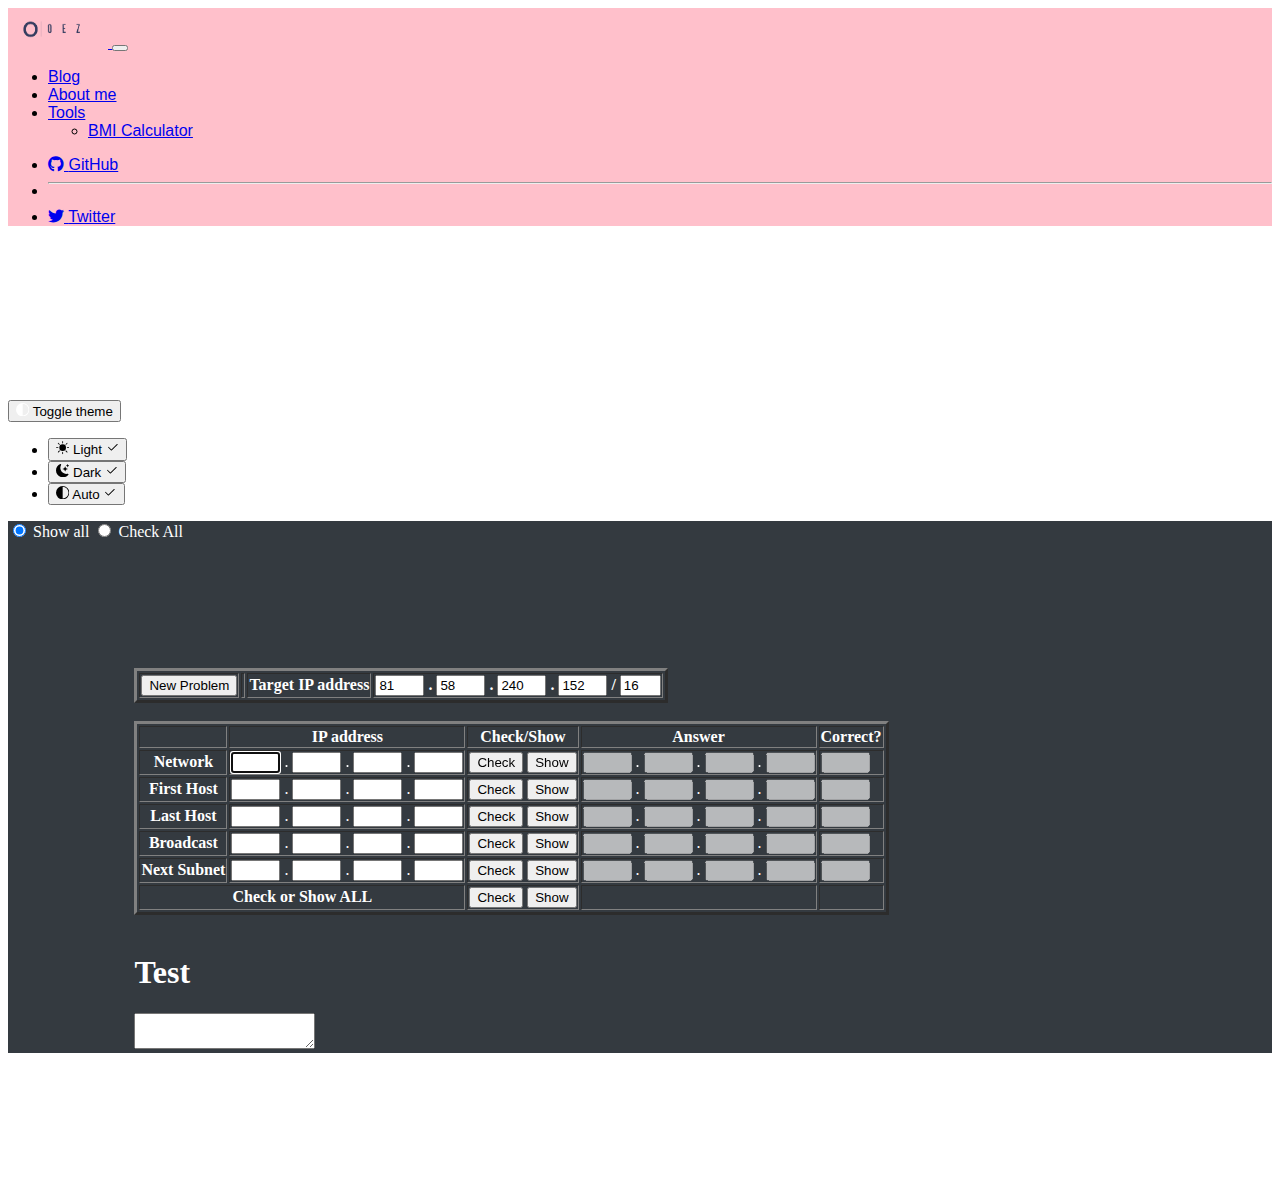
<file: homepage/subnetting.html>
<!DOCTYPE html>
<html lang="en">
<head>
  <meta charset="utf-8">
  <meta name="viewport" content="width=device-width, initial-scale=1">
  <link href="https://cdn.jsdelivr.net/npm/bootstrap@5.3.0/dist/css/bootstrap.min.css" rel="stylesheet" integrity="sha384-9ndCyUaIbzAi2FUVXJi0CjmCapSmO7SnpJef0486qhLnuZ2cdeRhO02iuK6FUUVM" crossorigin="anonymous">
  <link rel="stylesheet" href="https://cdn.jsdelivr.net/npm/bootstrap-icons@1.3.0/font/bootstrap-icons.css">
  <link href="sub.css" rel="stylesheet">
  <title>Subnetting Practice</title>
  <link href="https://cdnjs.cloudflare.com/ajax/libs/font-awesome/6.0.0-beta3/css/all.min.css" rel="stylesheet">
</head>
<body>
  <nav class="navbar navbar-expand-lg fixed-top">
    <div class="container">
      <a href="index.html" class="navbar-brand">
        <img src="static/ozetransp.png" alt="logo" width="100" height="40">
      </a>
      <button class="navbar-toggler" type="button" data-bs-toggle="collapse" data-bs-target="#navbarResponsive" aria-controls="navbarResponsive" aria-expanded="false" aria-label="Toggle navigation">
        <span class="navbar-toggler-icon"></span>
      </button>
      <div class="collapse navbar-collapse" id="navbarResponsive">
        <ul class="navbar-nav">
          <li class="nav-item">
            <a class="nav-link" href="blog.html">Blog</a>
        </li>
          <li class="nav-item">
              <a class="nav-link" href="about.html">About me</a>
          </li>
          <li class="nav-item dropdown">
              <a class="nav-link dropdown-toggle" href="#" role="button" data-bs-toggle="dropdown" aria-expanded="false">
                  Tools
              </a>
              <ul class="dropdown-menu">
                  <li><a class="dropdown-item" href="bmi.html">BMI Calculator</a></li>
              </ul>
          </li>
        </ul>
        <ul class="navbar-nav ms-md-auto">
          <li class="nav-item">
            <a target="_blank" rel="noopener" class="nav-link" href="https://github.com/ozmvege">
              <i class="fab fa-github"></i>
              <span class="d-lg-none ms-2">GitHub</span>
            </a>
          </li>
          <li class="nav-item py-2 py-lg-1 col-12 col-lg-auto">
            <div class="vr d-none d-lg-flex h-100 mx-lg-2 text-white"></div>
            <hr class="d-lg-none my-2 text-white-50">
          </li>
          <li class="nav-item">
            <a target="_blank" rel="noopener" class="nav-link" href="https://twitter.com/vegoz99">
              <i class="fab fa-twitter"></i>
              <span class="d-lg-none ms-2">Twitter</span>
            </a>
          </li>
        </ul>
      </div>
    </div>
  </nav>
  <svg xmlns="http://www.w3.org/2000/svg" class="d-none">
    <symbol id="check2" viewBox="0 0 16 16">
      <path d="M13.854 3.646a.5.5 0 0 1 0 .708l-7 7a.5.5 0 0 1-.708 0l-3.5-3.5a.5.5 0 1 1 .708-.708L6.5 10.293l6.646-6.647a.5.5 0 0 1 .708 0z"/>
    </symbol>
    <symbol id="circle-half" viewBox="0 0 16 16">
      <path d="M8 15A7 7 0 1 0 8 1v14zm0 1A8 8 0 1 1 8 0a8 8 0 0 1 0 16z"/>
    </symbol>
    <symbol id="moon-stars-fill" viewBox="0 0 16 16">
      <path d="M6 .278a.768.768 0 0 1 .08.858 7.208 7.208 0 0 0-.878 3.46c0 4.021 3.278 7.277 7.318 7.277.527 0 1.04-.055 1.533-.16a.787.787 0 0 1 .81.316.733.733 0 0 1-.031.893A8.349 8.349 0 0 1 8.344 16C3.734 16 0 12.286 0 7.71 0 4.266 2.114 1.312 5.124.06A.752.752 0 0 1 6 .278z"/>
      <path d="M10.794 3.148a.217.217 0 0 1 .412 0l.387 1.162c.173.518.579.924 1.097 1.097l1.162.387a.217.217 0 0 1 0 .412l-1.162.387a1.734 1.734 0 0 0-1.097 1.097l-.387 1.162a.217.217 0 0 1-.412 0l-.387-1.162A1.734 1.734 0 0 0 9.31 6.593l-1.162-.387a.217.217 0 0 1 0-.412l1.162-.387a1.734 1.734 0 0 0 1.097-1.097l.387-1.162zM13.863.099a.145.145 0 0 1 .274 0l.258.774c.115.346.386.617.732.732l.774.258a.145.145 0 0 1 0 .274l-.774.258a1.156 1.156 0 0 0-.732.732l-.258.774a.145.145 0 0 1-.274 0l-.258-.774a1.156 1.156 0 0 0-.732-.732l-.774-.258a.145.145 0 0 1 0-.274l.774-.258c.346-.115.617-.386.732-.732L13.863.1z"/>
    </symbol>
    <symbol id="sun-fill" viewBox="0 0 16 16">
      <path d="M8 12a4 4 0 1 0 0-8 4 4 0 0 0 0 8zM8 0a.5.5 0 0 1 .5.5v2a.5.5 0 0 1-1 0v-2A.5.5 0 0 1 8 0zm0 13a.5.5 0 0 1 .5.5v2a.5.5 0 0 1-1 0v-2A.5.5 0 0 1 8 13zm8-5a.5.5 0 0 1-.5.5h-2a.5.5 0 0 1 0-1h2a.5.5 0 0 1 .5.5zM3 8a.5.5 0 0 1-.5.5h-2a.5.5 0 0 1 0-1h2A.5.5 0 0 1 3 8zm10.657-5.657a.5.5 0 0 1 0 .707l-1.414 1.415a.5.5 0 1 1-.707-.708l1.414-1.414a.5.5 0 0 1 .707 0zm-9.193 9.193a.5.5 0 0 1 0 .707L3.05 13.657a.5.5 0 0 1-.707-.707l1.414-1.414a.5.5 0 0 1 .707 0zm9.193 2.121a.5.5 0 0 1-.707 0l-1.414-1.414a.5.5 0 0 1 .707-.707l1.414 1.414a.5.5 0 0 1 0 .707zM4.464 4.465a.5.5 0 0 1-.707 0L2.343 3.05a.5.5 0 1 1 .707-.707l1.414 1.414a.5.5 0 0 1 0 .708z"/>
    </symbol>
  </svg>

  <div class="dropdown position-fixed bottom-0 end-0 mb-3 me-3 bd-mode-toggle">
    <button class="btn btn-bd-primary py-2 dropdown-toggle d-flex align-items-center"
            id="bd-theme"
            type="button"
            aria-expanded="false"
            data-bs-toggle="dropdown"
            aria-label="Toggle theme (auto)">
      <svg class="bi my-1 theme-icon-active" width="1em" height="1em"><use href="#circle-half"></use></svg>
      <span class="visually-hidden" id="bd-theme-text">Toggle theme</span>
    </button>
    <ul class="dropdown-menu dropdown-menu-end shadow" aria-labelledby="bd-theme-text">
      <li>
        <button type="button" class="dropdown-item d-flex align-items-center" data-bs-theme-value="light" aria-pressed="false">
          <svg class="bi me-2 opacity-50 theme-icon" width="1em" height="1em"><use href="#sun-fill"></use></svg>
          Light
          <svg class="bi ms-auto d-none" width="1em" height="1em"><use href="#check2"></use></svg>
        </button>
      </li>
      <li>
        <button type="button" class="dropdown-item d-flex align-items-center" data-bs-theme-value="dark" aria-pressed="false">
          <svg class="bi me-2 opacity-50 theme-icon" width="1em" height="1em"><use href="#moon-stars-fill"></use></svg>
          Dark
          <svg class="bi ms-auto d-none" width="1em" height="1em"><use href="#check2"></use></svg>
        </button>
      </li>
      <li>
        <button type="button" class="dropdown-item d-flex align-items-center active" data-bs-theme-value="auto" aria-pressed="true">
          <svg class="bi me-2 opacity-50 theme-icon" width="1em" height="1em"><use href="#circle-half"></use></svg>
          Auto
          <svg class="bi ms-auto d-none" width="1em" height="1em"><use href="#check2"></use></svg>
        </button>
      </li>
    </ul>
  </div>
  <div class="wrapcontent" data-bs-theme="dark">
      <div>
        <form>
          <input id="eaShow" type="radio" name="enterAction" value="showAll" checked="">
          <label for="eaShow">Show all</label>
          <input id="eaCheck" type="radio" name="enterAction" value="checkAll">
          <label for="eaCheck">Check All</label>
        </form>
      </div>
    <div class="wrapper">
      <div class="container justify-content-center align-items-center d-flex">
      <form onsubmit="doEnterAction()">
          <table border="3">
              <tbody>
              <tr>
                  <td> <input type="button" value="New Problem" onclick="ClearForm(this.form)" name="new_problem"></td>
                  <td align="center" rowspan="2"></td>
                  <th> Target IP address </th>
                  <td><input type="tel" name="givenOctet1" size="3" maxlength="3" class="userinput" onfocus="uiInput(this)" onkeydown="jumpdot(event)"> <strong>.</strong>
                  <input type="tel" name="givenOctet2" size="3" maxlength="3" class="userinput" onfocus="uiInput(this)" onkeydown="jumpdot(event)"> <strong>.</strong>
                  <input type="tel" name="givenOctet3" size="3" maxlength="3" class="userinput" onfocus="uiInput(this)" onkeydown="jumpdot(event)"> <strong>.</strong>
                  <input type="tel" name="givenOctet4" size="3" maxlength="3" class="userinput" onfocus="uiInput(this)" onkeydown="jumpdot(event)"> <strong>/</strong>
                  <input type="tel" name="givenMask" size="2" maxlength="2" class="userinput" onfocus="uiInput(this)" onkeydown="jumpdot(event)">
                  </td>
              </tr>
              </tbody>
          </table>
          <br>
          <table border="3">
              <tbody>
              <tr>
                  <td></td>
                  <th>IP address</th>
                  <th>Check/Show</th>
                  <th>Answer</th>
                  <th>Correct?</th>
              </tr>
              <tr>
                  <th>Network</th>
                  <td><input type="tel" name="networkOctet1" size="3" maxlength="3" class="userinput" onfocus="uiInput(this)" onkeydown="jumpdot(event)"> .
                  <input type="tel" name="networkOctet2" size="3" maxlength="3" class="userinput" onfocus="uiInput(this)" onkeydown="jumpdot(event)"> .
                  <input type="tel" name="networkOctet3" size="3" maxlength="3" class="userinput" onfocus="uiInput(this)" onkeydown="jumpdot(event)"> .
                  <input type="tel" name="networkOctet4" size="3" maxlength="3" class="userinput" onfocus="uiInput(this)" onkeydown="jumpdot(event)">
                  </td>
                  <td align="center">
                  <input type="button" value="Check" onclick="Check(this.form,1)">
                  <input type="button" value="Show" onclick="Show(this.form,1)">
                  </td>
                  <td><input type="tel" name="networkAnswer1" size="3" disabled=""> .
                  <input type="tel" name="networkAnswer2" size="3" disabled=""> .
                  <input type="tel" name="networkAnswer3" size="3" disabled=""> .
                  <input type="tel" name="networkAnswer4" size="3" disabled="">
                  </td>
                  <td><input type="text" name="networkOK" size="3" disabled=""></td>
              </tr>
              <tr>
                  <th>First Host</th>
                  <td><input type="tel" name="firstHostOctet1" size="3" maxlength="3" class="userinput" onfocus="uiInput(this)" onkeydown="jumpdot(event)"> .
                  <input type="tel" name="firstHostOctet2" size="3" maxlength="3" class="userinput" onfocus="uiInput(this)" onkeydown="jumpdot(event)"> .
                  <input type="tel" name="firstHostOctet3" size="3" maxlength="3" class="userinput" onfocus="uiInput(this)" onkeydown="jumpdot(event)"> .
                  <input type="tel" name="firstHostOctet4" size="3" maxlength="3" class="userinput" onfocus="uiInput(this)" onkeydown="jumpdot(event)">
                  </td>
                  <td align="center">
                  <input type="button" value="Check" onclick="Check(this.form,2)">
                  <input type="button" value="Show" onclick="Show(this.form,2)">
                  </td>
                  <td><input type="tel" name="firstHostAnswer1" size="3" disabled=""> .
                  <input type="tel" name="firstHostAnswer2" size="3" disabled=""> .
                  <input type="tel" name="firstHostAnswer3" size="3" disabled=""> .
                  <input type="tel" name="firstHostAnswer4" size="3" disabled="">
                  </td>
                  <td><input type="text" name="firstHostOK" size="3" disabled=""></td>
              </tr><tr>
                  <th>Last Host</th>
                  <td><input type="tel" name="lastHostOctet1" size="3" maxlength="3" class="userinput" onfocus="uiInput(this)" onkeydown="jumpdot(event)"> .
                  <input type="tel" name="lastHostOctet2" size="3" maxlength="3" class="userinput" onfocus="uiInput(this)" onkeydown="jumpdot(event)"> .
                  <input type="tel" name="lastHostOctet3" size="3" maxlength="3" class="userinput" onfocus="uiInput(this)" onkeydown="jumpdot(event)"> .
                  <input type="tel" name="lastHostOctet4" size="3" maxlength="3" class="userinput" onfocus="uiInput(this)" onkeydown="jumpdot(event)">
                  </td>
                  <td align="center">
                  <input type="button" value="Check" onclick="Check(this.form,3)">
                  <input type="button" value="Show" onclick="Show(this.form,3)">
                  </td>
                  <td><input type="tel" name="lastHostAnswer1" size="3" disabled=""> .
                  <input type="tel" name="lastHostAnswer2" size="3" disabled=""> .
                  <input type="tel" name="lastHostAnswer3" size="3" disabled=""> .
                  <input type="tel" name="lastHostAnswer4" size="3" disabled="">
                  </td>
                  <td><input type="text" name="lastHostOK" size="3" disabled=""></td>
              </tr><tr>
                  <th>Broadcast</th>
                  <td><input type="tel" name="broadcastOctet1" size="3" maxlength="3" class="userinput" onfocus="uiInput(this)" onkeydown="jumpdot(event)"> .
                  <input type="tel" name="broadcastOctet2" size="3" maxlength="3" class="userinput" onfocus="uiInput(this)" onkeydown="jumpdot(event)"> .
                  <input type="tel" name="broadcastOctet3" size="3" maxlength="3" class="userinput" onfocus="uiInput(this)" onkeydown="jumpdot(event)"> .
                  <input type="tel" name="broadcastOctet4" size="3" maxlength="3" class="userinput" onfocus="uiInput(this)" onkeydown="jumpdot(event)">
                  </td>
                  <td align="center">
                  <input type="button" value="Check" onclick="Check(this.form,4)">
                  <input type="button" value="Show" onclick="Show(this.form,4)">
                  </td>
                  <td><input type="tel" name="broadcastAnswer1" size="3" disabled=""> .
                  <input type="tel" name="broadcastAnswer2" size="3" disabled=""> .
                  <input type="tel" name="broadcastAnswer3" size="3" disabled=""> .
                  <input type="tel" name="broadcastAnswer4" size="3" disabled="">
                  </td>
                  <td><input type="text" name="broadcastOK" size="3" disabled=""></td>
              </tr>
              <tr>
                  <th>Next Subnet</th>
                  <td><input type="tel" name="nextsubnetOctet1" size="3" maxlength="3" class="userinput" onfocus="uiInput(this)" onkeydown="jumpdot(event)"> .
                  <input type="tel" name="nextsubnetOctet2" size="3" maxlength="3" class="userinput" onfocus="uiInput(this)" onkeydown="jumpdot(event)"> .
                  <input type="tel" name="nextsubnetOctet3" size="3" maxlength="3" class="userinput" onfocus="uiInput(this)" onkeydown="jumpdot(event)"> .
                  <input type="tel" name="nextsubnetOctet4" size="3" maxlength="3" class="userinput" onfocus="uiInput(this)" onkeydown="jumpdot(event)">
                  </td>
                  <td align="center">
                  <input type="button" value="Check" onclick="Check(this.form,5)">
                  <input type="button" value="Show" onclick="Show(this.form,5)">
                  </td>
                  <td><input type="tel" name="nextsubnetAnswer1" size="3" disabled=""> .
                  <input type="tel" name="nextsubnetAnswer2" size="3" disabled=""> .
                  <input type="tel" name="nextsubnetAnswer3" size="3" disabled=""> .
                  <input type="tel" name="nextsubnetAnswer4" size="3" disabled="">
                  </td>
                  <td><input type="text" name="nextsubnetOK" size="3" disabled=""></td>
              </tr>
              <tr>
                  <th colspan="2" align="center">Check or Show ALL</th>
                  <td align="center">
                  <input type="button" value="Check" onclick="Check(this.form,6)" name="check_all">
                  <input type="button" value="Show" onclick="Show(this.form,6)" name="show_all">
                  </td>
                  <td></td>
                  <td></td>
              </tr>
              </tbody>
          </table>
          <input type="submit" style="border:0; padding:0; font-size:0" tabindex="-1">
      </form>
  </div>
  <div class="container justify-content-center align-items-center">
    <h1>Test</h1>
    <textarea></textarea>
  </div>
</div>
<script src="https://cdn.jsdelivr.net/npm/bootstrap@5.3.0/dist/js/bootstrap.bundle.min.js" integrity="sha384-geWF76RCwLtnZ8qwWowPQNguL3RmwHVBC9FhGdlKrxdiJJigb/j/68SIy3Te4Bkz" crossorigin="anonymous"></script>
<script src="sub.js"></script>
</body>
</html>
</file>
<file: homepage/styles.css>
.navbar {
    background-color: pink; /* Dark grey color */
    margin-bottom: 20px;
    font-family: Haettenschweiler, 'Arial Narrow Bold', sans-serif;
  }

/* Styling for the dark theme */
/* Default styles for light theme */
.wrapcontent[data-bs-theme='light'] {
  background-color: lightslategray;
  color: black;
}

/* Dark theme styles */
.wrapcontent[data-bs-theme='dark'] {
  background-color: #343a40;
  color: white;
}

.btn-bd-primary {
  --bd-violet-bg: #712cf9;
  --bd-violet-rgb: 112.520718, 44.062154, 249.437846;

  --bs-btn-font-weight: 600;
  --bs-btn-color: var(--bs-white);
  --bs-btn-bg: var(--bd-violet-bg);
  --bs-btn-border-color: var(--bd-violet-bg);
  --bs-btn-hover-color: var(--bs-white);
  --bs-btn-hover-bg: #6528e0;
  --bs-btn-hover-border-color: #6528e0;
  --bs-btn-focus-shadow-rgb: var(--bd-violet-rgb);
  --bs-btn-active-color: var(--bs-btn-hover-color);
  --bs-btn-active-bg: #5a23c8;
  --bs-btn-active-border-color: #5a23c8;
}
.bd-mode-toggle {
  z-index: 1500;
}

.theme-icon-active use {
  fill: white; /* Set the fill color to white for active icons */
}
.text-center {
  font-family: "IBM Plex Sans", sans-serif;
  font-style: italic;
}


.h1h {
  margin-top: 5%;
  margin-bottom: 5%;
}

.col-6 {
  display: flex;
  justify-content: center; /* Center the button horizontally */
  margin-right: auto;
  margin-left: auto;
  flex-basis: 45%;
  padding: 0; /* Remove default padding */
}

.col-6 a {
  width: 100%; /* Make the button fill the entire column width */
}

/* Styles for the custom button */
.custom-button {
  display: block;
  width: 100%;
  text-align: center;
  background-color: lightslategrey; /* Make the button transparent */
  padding: 10px;
  text-decoration: none;
  transition: background-color 0.3s; /* Add smooth transition */
  margin-top: 15%;
}

/* On hover, set the background color */
.custom-button:hover {
  background-color: pink; /* Set your desired background color */
}



body {
  margin: 0;
  padding: 0;
  width: 100%;
  height: 90%;
  overflow: hidden;
  cursor: none;
}

#particles {
  position: absolute;
  top: 0;
  left: 0;
  width: 100%;
  height: 100%;
  pointer-events: none;
}

.p {
  position: absolute;
  top: -6px;
  left: -3px;
  width: 10px;
  height: 10px;
  border-radius: 50%;
  background: radial-gradient(rgba(255, 182, 193, .5), rgba(255, 255, 255, 0)); /* Pink color */
}

/* CSS for mobile */

media screen and (max-width: 600px) {
  .col-6 {
    flex-basis: 100%;
  }
}
</file>
<file: homepage/blog.css>
.wrapcontent[data-bs-theme='light'] {
    background-color: lightslategray;
    color: black;
  }
  
  /* Dark theme styles */
  .wrapcontent[data-bs-theme='dark'] {
    background-color: #343a40;
    color: white;
  }

.btn-bd-primary {
    --bd-violet-bg: #712cf9;
    --bd-violet-rgb: 112.520718, 44.062154, 249.437846;

    --bs-btn-font-weight: 600;
    --bs-btn-color: var(--bs-white);
    --bs-btn-bg: var(--bd-violet-bg);
    --bs-btn-border-color: var(--bd-violet-bg);
    --bs-btn-hover-color: var(--bs-white);
    --bs-btn-hover-bg: #6528e0;
    --bs-btn-hover-border-color: #6528e0;
    --bs-btn-focus-shadow-rgb: var(--bd-violet-rgb);
    --bs-btn-active-color: var(--bs-btn-hover-color);
    --bs-btn-active-bg: #5a23c8;
    --bs-btn-active-border-color: #5a23c8;
}
.bd-mode-toggle {
    z-index: 1500;
}

.theme-icon-active use {
    fill: white; /* Set the fill color to white for active icons */
  }

  .scrollarea {
    overflow-y: auto;
  }
  main {
    height: 100vh;
    height: -webkit-fill-available;
    max-height: 100vh;
    overflow-x: auto;
    overflow-y: hidden;
  }
</file>
<file: homepage/sub.css>
.wrapcontent[data-bs-theme='light'] {
    background-color: lightslategray;
    color: black;
  }
  
  /* Dark theme styles */
.wrapcontent[data-bs-theme='dark'] {
    background-color: #343a40;
    color: white;
  }

.wrapper {
  margin: 10%;
}

.btn-bd-primary {
    --bd-violet-bg: #712cf9;
    --bd-violet-rgb: 112.520718, 44.062154, 249.437846;

    --bs-btn-font-weight: 600;
    --bs-btn-color: var(--bs-white);
    --bs-btn-bg: var(--bd-violet-bg);
    --bs-btn-border-color: var(--bd-violet-bg);
    --bs-btn-hover-color: var(--bs-white);
    --bs-btn-hover-bg: #6528e0;
    --bs-btn-hover-border-color: #6528e0;
    --bs-btn-focus-shadow-rgb: var(--bd-violet-rgb);
    --bs-btn-active-color: var(--bs-btn-hover-color);
    --bs-btn-active-bg: #5a23c8;
    --bs-btn-active-border-color: #5a23c8;
}
.bd-mode-toggle {
    z-index: 1500;
}

.theme-icon-active use {
    fill: white; /* Set the fill color to white for active icons */
  }

.navbar {
    background-color: pink; /* Dark grey color */
    margin-bottom: 20px;
    font-family: Haettenschweiler, 'Arial Narrow Bold', sans-serif;
}
</file>
